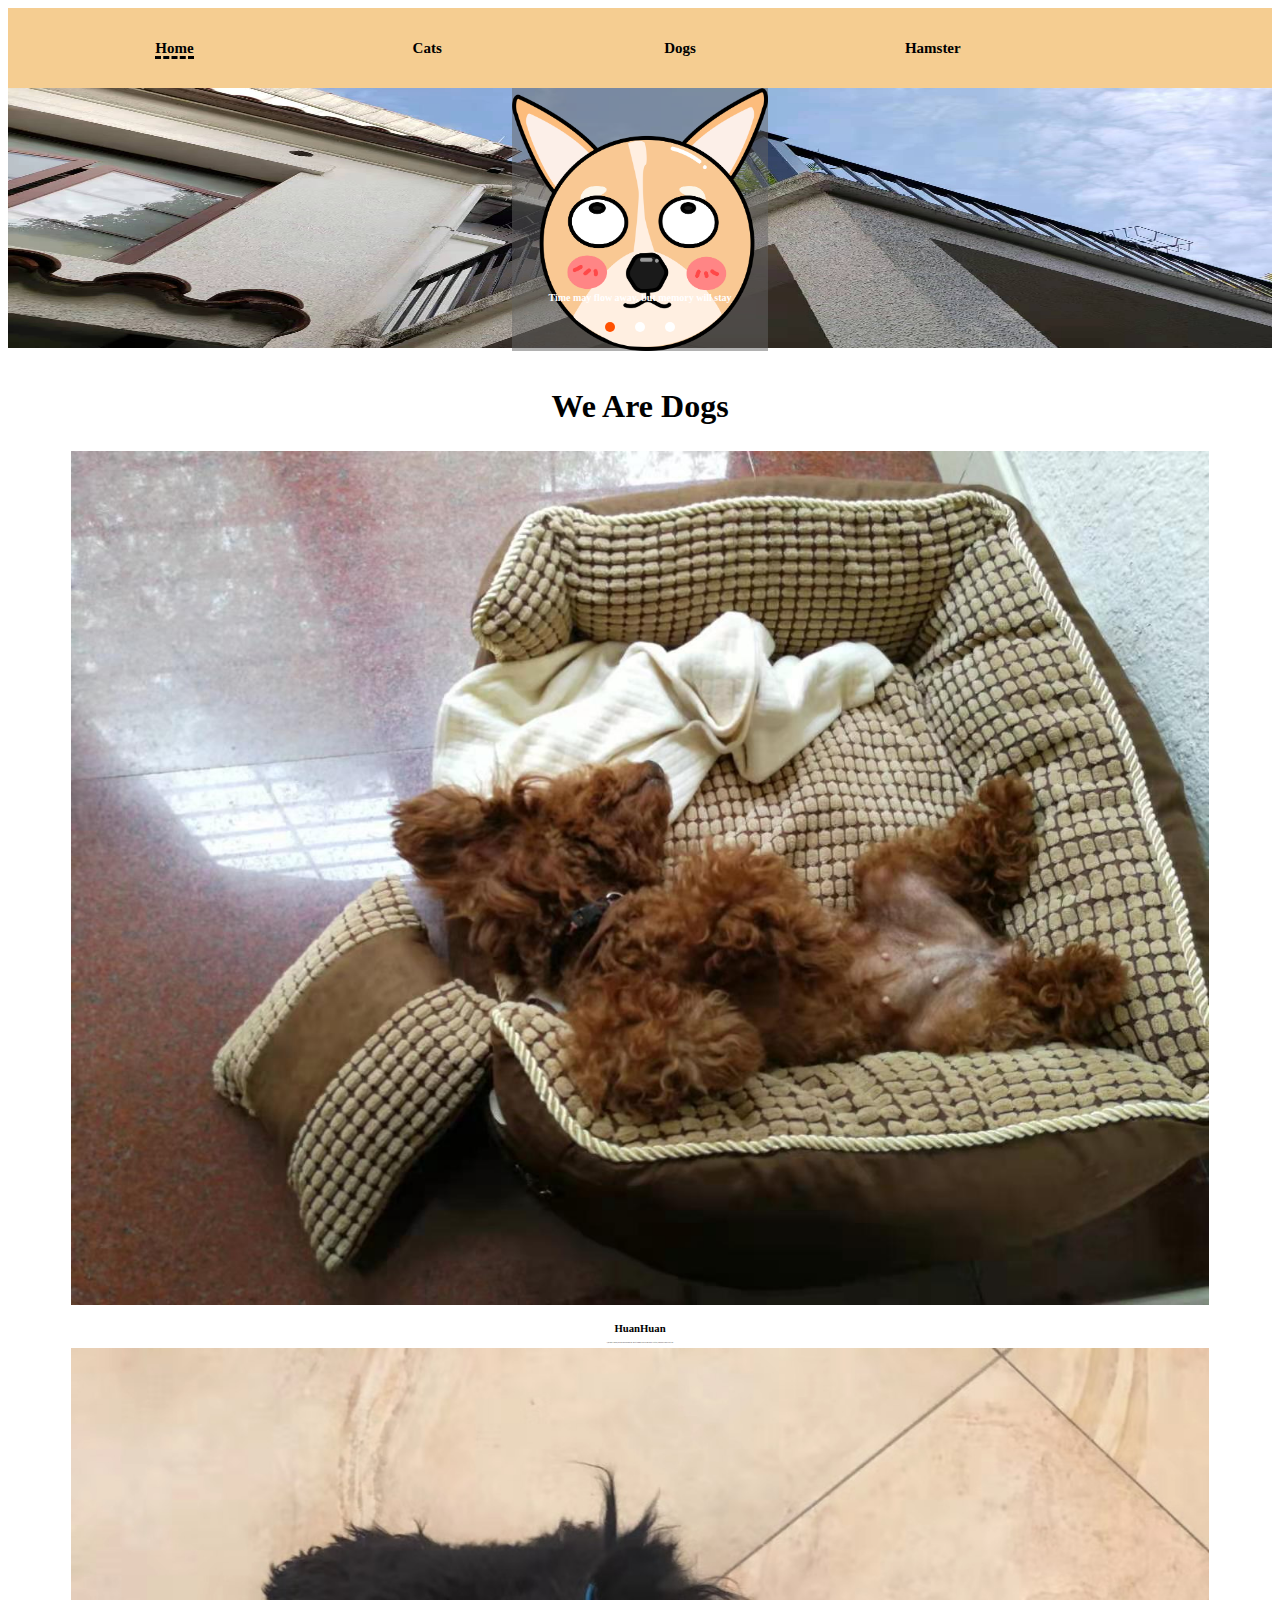
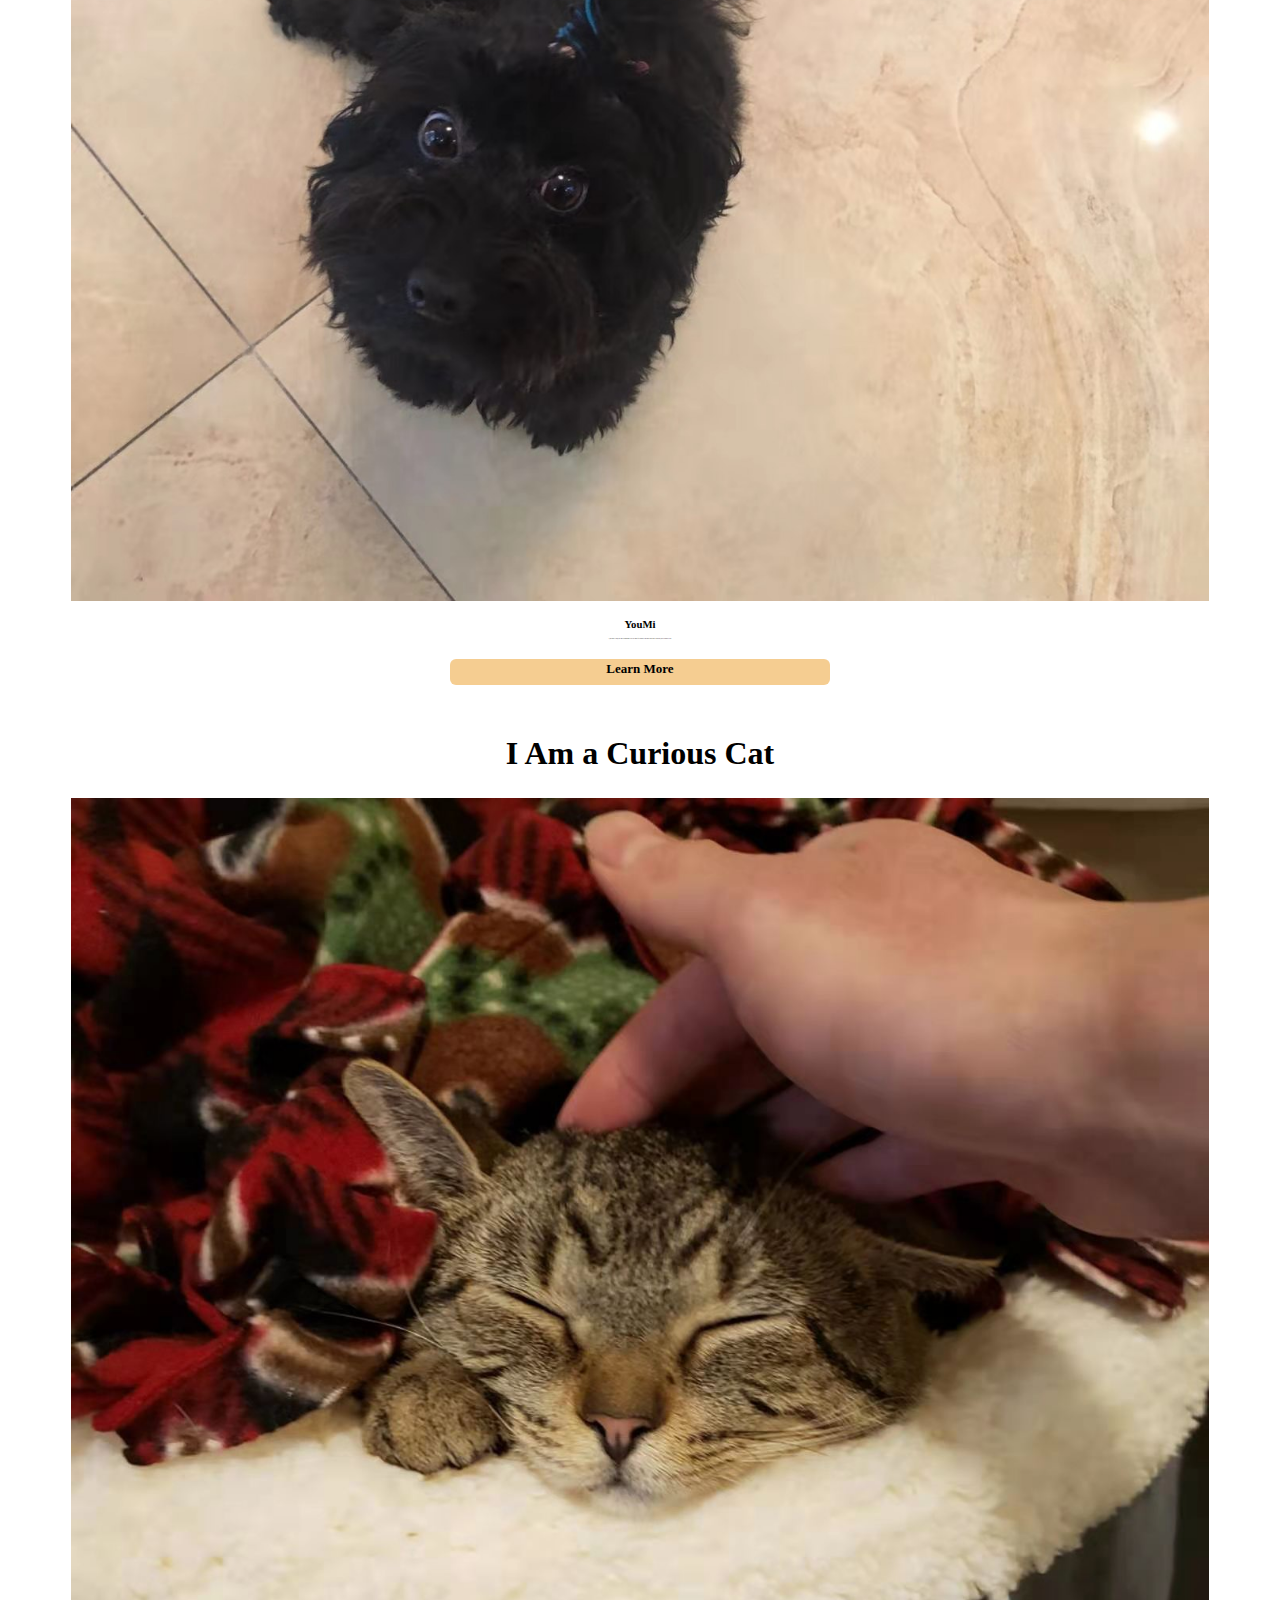
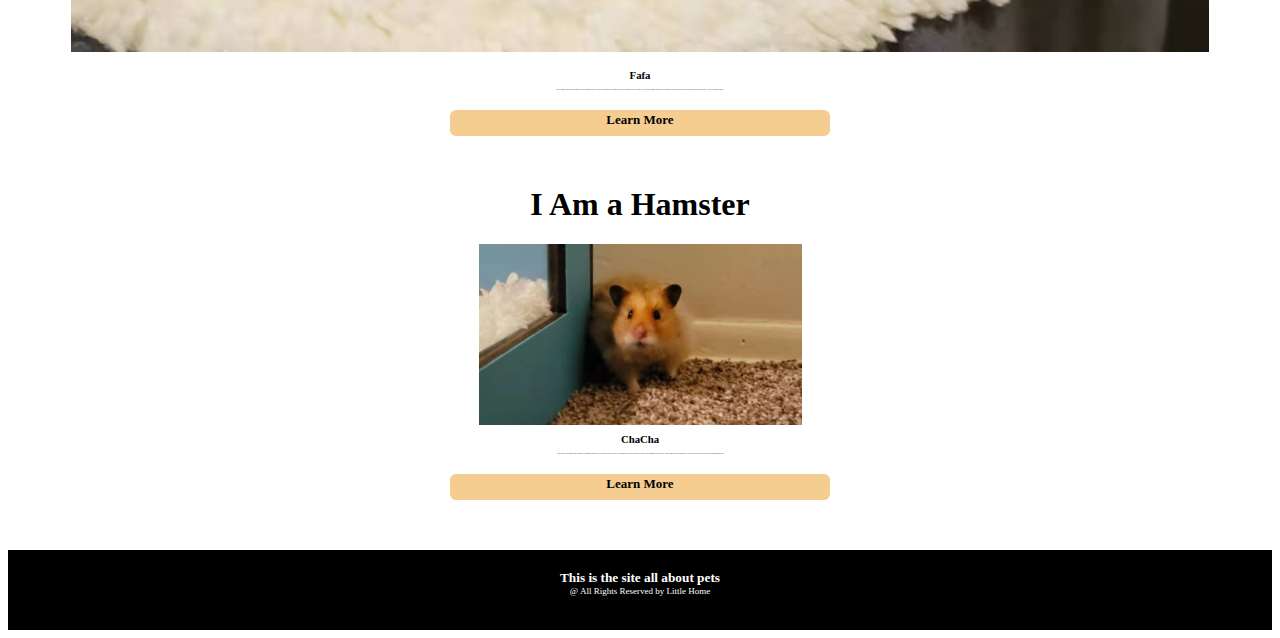
<file: index.html>
<!DOCTYPE html>
<html lang="en">
<head>
    <meta charset="UTF-8">
    <meta name="viewport" content="width=device-width, initial-scale=1.0">
    <link rel="stylesheet" type="text/css" href="css/style.css">
    <title>Home</title>
    <style type="text/css">
        .article_list h5{
            margin: 15px 0;
        }

        .article_list h6{
            margin: 8px 0;
        }

        .more{
            margin-top: 20px;
            height: 26px;
            width: 30%;
            background-color: #f5cd91;
            vertical-align: middle;
            margin-left: 35%;
            border-radius: 6px;
            
        }
        .more span{
            font-weight: 700;
            font-size: small;
        }
    </style>
</head>
<body>
<main>
    <div class="headers">
        <nav>
            <ul>
                <li><a href="#" style="border-bottom: 3px dashed black">Home</a></li>
                <li><a href="./cat.html">Cats</a></li>
                <li><a href="./dog.html">Dogs</a></li>
                <li><a href="./hamster.html">Hamster</a></li>
            </ul>
        </nav>
    </div>

    <div class="imgBox">
        <img id="cartoon1" class="cartoon img1" src="images/cartoon-main head.png" alt="icon-cat">
        <img id="cartoon2" class="cartoon img2" src="images/cartoon-dog head.png" alt="icon-dog">
        <img id="cartoon3" class="cartoon img3" src="images/cartoon-hamster head.png" alt="icon-hamster">
        <img class="img-slide img1" src="images/banner-1.jpg" alt="slider-image1">
        <img class="img-slide img2" src="images/banner-2.jpg" alt="slider-image2">
        <img class="img-slide img3" src="images/banner-3.jpg" alt="slider-image3">
        
        <div class="circle">
            <ul class="cirbox">
                <li class="active a1" style="background-color: #ff5000;" onclick="ChangeImg(1)"></li>
                <li class="active a2" onclick="ChangeImg(2)"></li>
                <li class="active a3" onclick="ChangeImg(3)"></li>
            </ul>
        </div>
        <p>Time may flow away, but memory will stay</p>
    </div>

    <div class="article_list">
        <div id="article1">
            <h1>We Are Dogs</h1>
            <img src="images/home-dog1.jpg" alt="Dogs">
            <h6>HuanHuan</h6>
            <p>Hi, my name is HuanHuan, and I am a brown color poodle dog. I am the
                first member in this little home since the year of 2013, which has been
                about 8 years till now</p>
            <img src="images/home-dog2.jpg" alt="Dogs">
            <h6>YouMi</h6>
            <p>Hi, my name is YouMi, and I am the second member in the little home after
                Huanhuan. I am a supper supper supper energetic girl, and love going out
                to run</p>
            <div class="more"><span>Learn More</span></div>
        </div>
        <div id="article2">
            <h1>I Am a Curious Cat</h1>
            <img src="images/home-cat.jpg" alt="Cat">
            <h6>Fafa</h6>
            <p>I am Fafa, which mean being rich! I am adopted from the shelter in the
                beginning of the 2021 in the US. I was little nervous about the new
                environment at first, but I get very comfortable to where I live right now! I love
                to explore my surroundings, and I notice there is a little hamster lives near me.
                Wow, do not worry, I will not eat him! I am just curious to know what that is...
                wait, are you telling me that is a mouse..?</p>
            <div class="more"><span>Learn More</span></div>
        </div>
        <div id="article3">
            <h1>I Am a Hamster</h1>
            <div style="background-image: url(images/home-hamster.jpg); background-position: -50px -350px; background-size: 423px auto; height: 181px; width: 323px; margin: 0 auto;" alt="hamster"></div>
            <h6>ChaCha</h6>
            <p>Hey, I am Chacha! Please do not judge me by my size, I am actually a senior
                hamster, turning to 2 years old. And you know what, I may even be one of the
                few hamsters who ever take airplane! I came all the way from Los Angeles to
                Michigan, it was a long trip for me. Another crazy thing is there is a cat living
                near me! But...I do not even know what is a cat? Can I be the good friend with
                him by sharing my corns?
                </p>
            <div class="more"><span>Learn More</span></div>
        </div>
    </div>
    <div id="bottom">
        <h5 style="font-size: 1600;">This is the site all about pets</h6>
        <p style="margin: 0px; font-size: xx-small;">@ All Rights Reserved by Little Home</p>
    </div>
    <!-- Slider -->
    <script>
        var index=0;
            function ChangeImg(indexL) {
                index++;
                console.log(indexL)
                var a=document.getElementsByClassName("img-slide");
                var t=document.getElementsByClassName("cartoon");
                var b=document.getElementsByClassName("active");
                for(var i=0;i<a.length;i++){
                    if(indexL != i+1){
                        a[i].style.display='none';
                        t[i].style.display='none';
                        b[i].style.backgroundColor ='#fff';
                    }else{
                        a[i].style.display='block';
                        t[i].style.display='block';
                        b[i].style.backgroundColor ='#ff5000';
                    }
                }
            }
    </script>
</main>
</body>
</html>
</file>
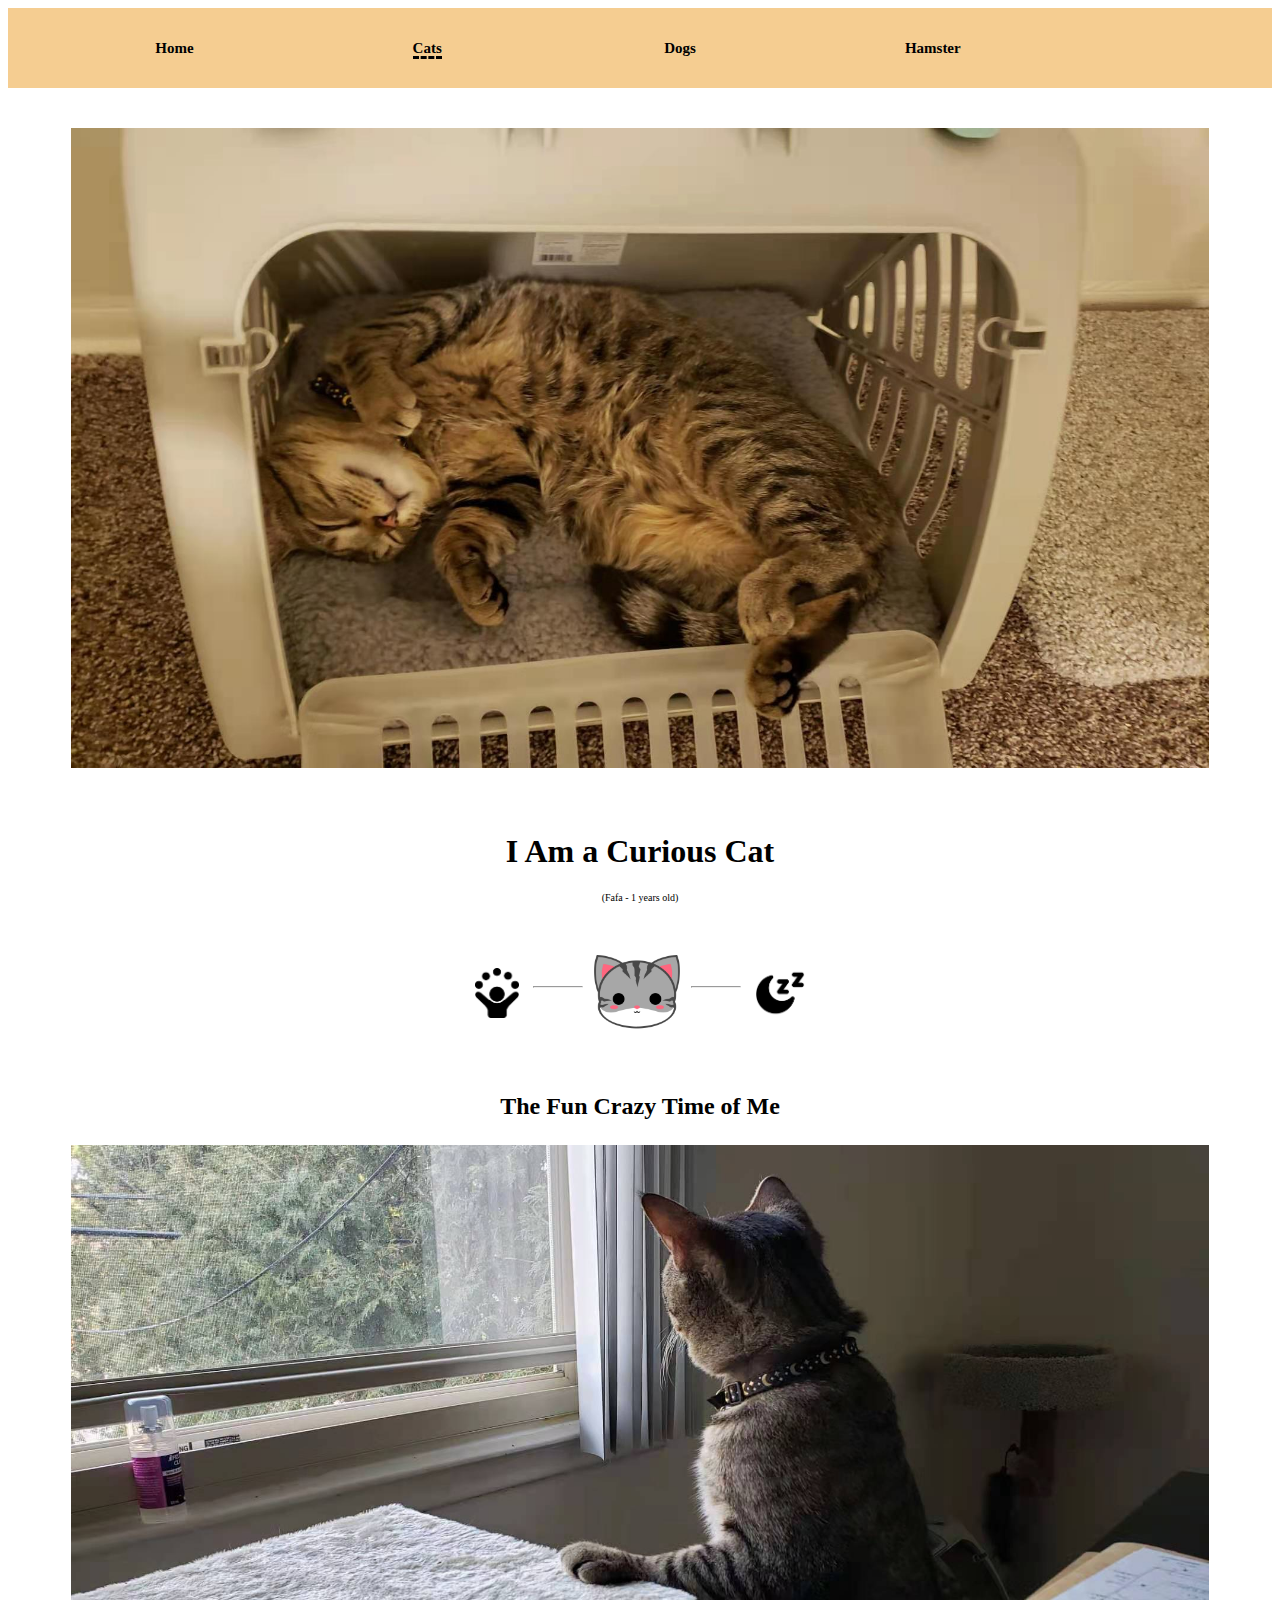
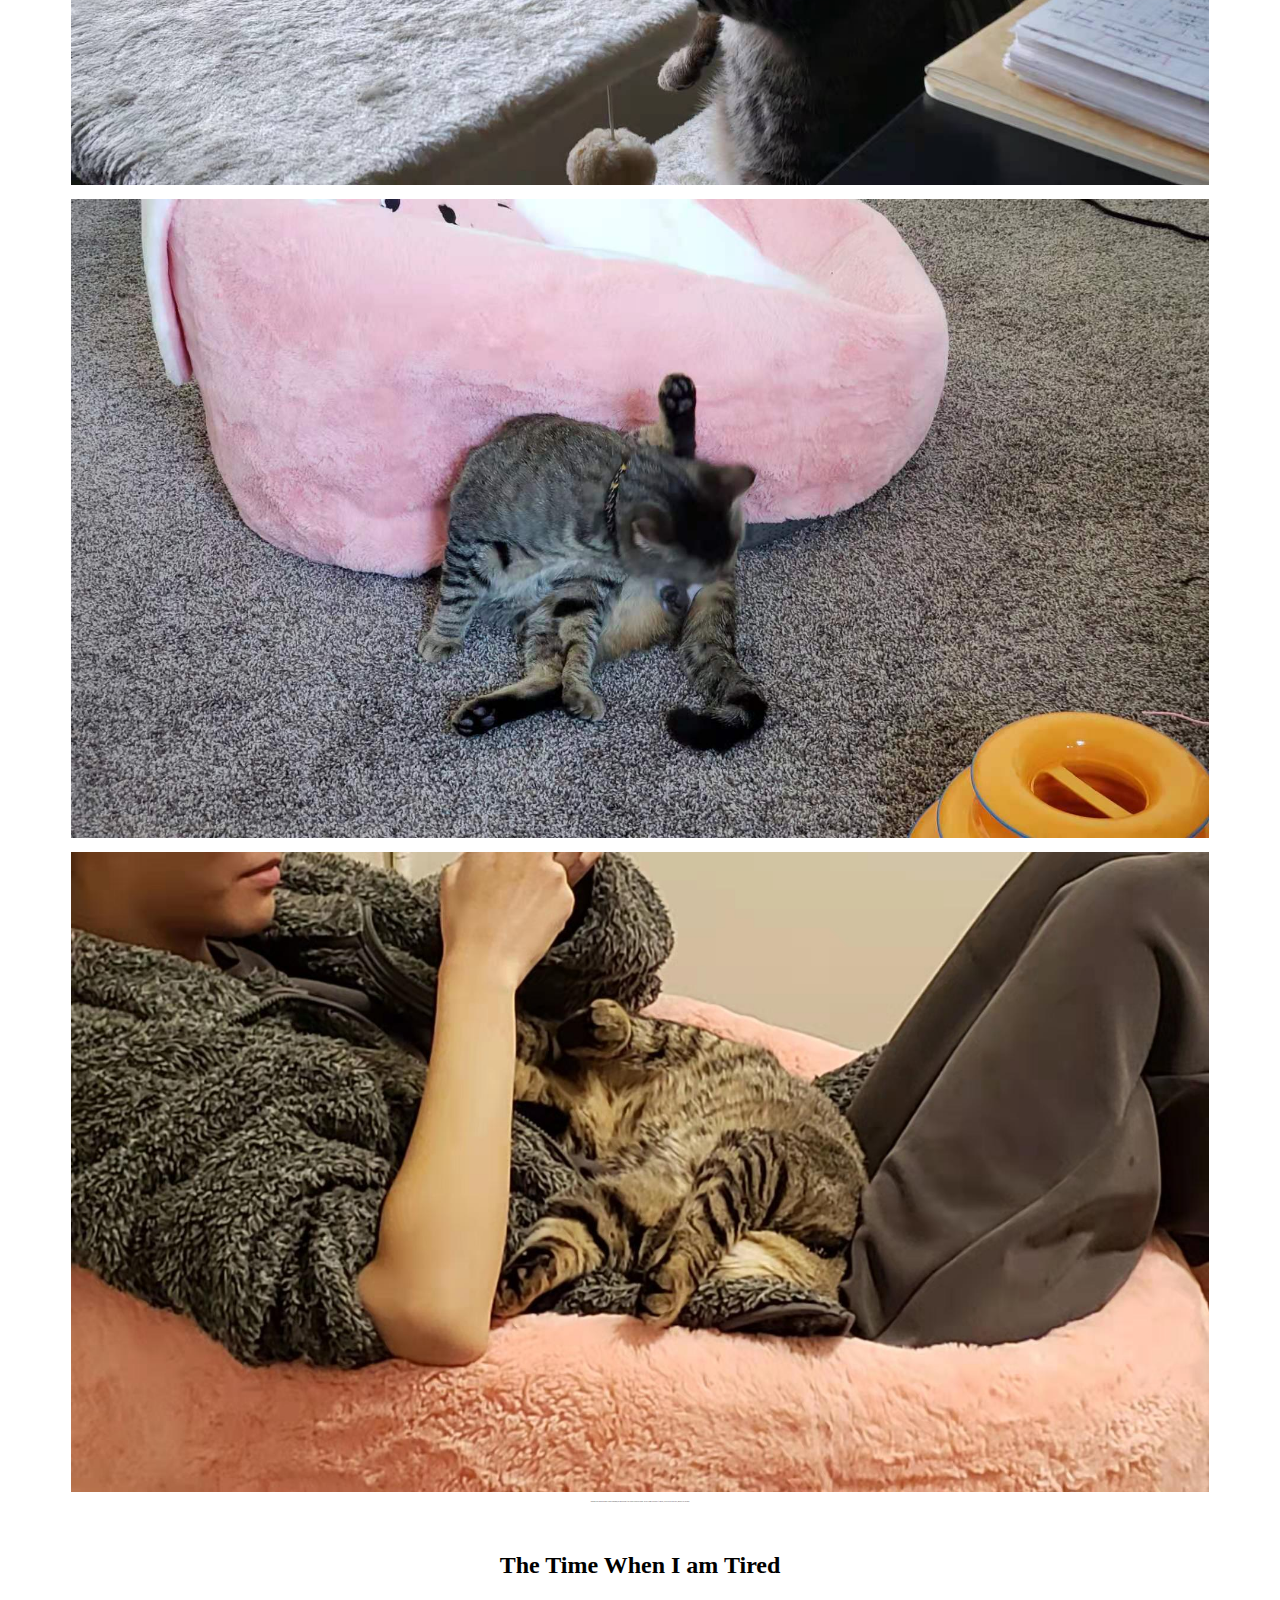
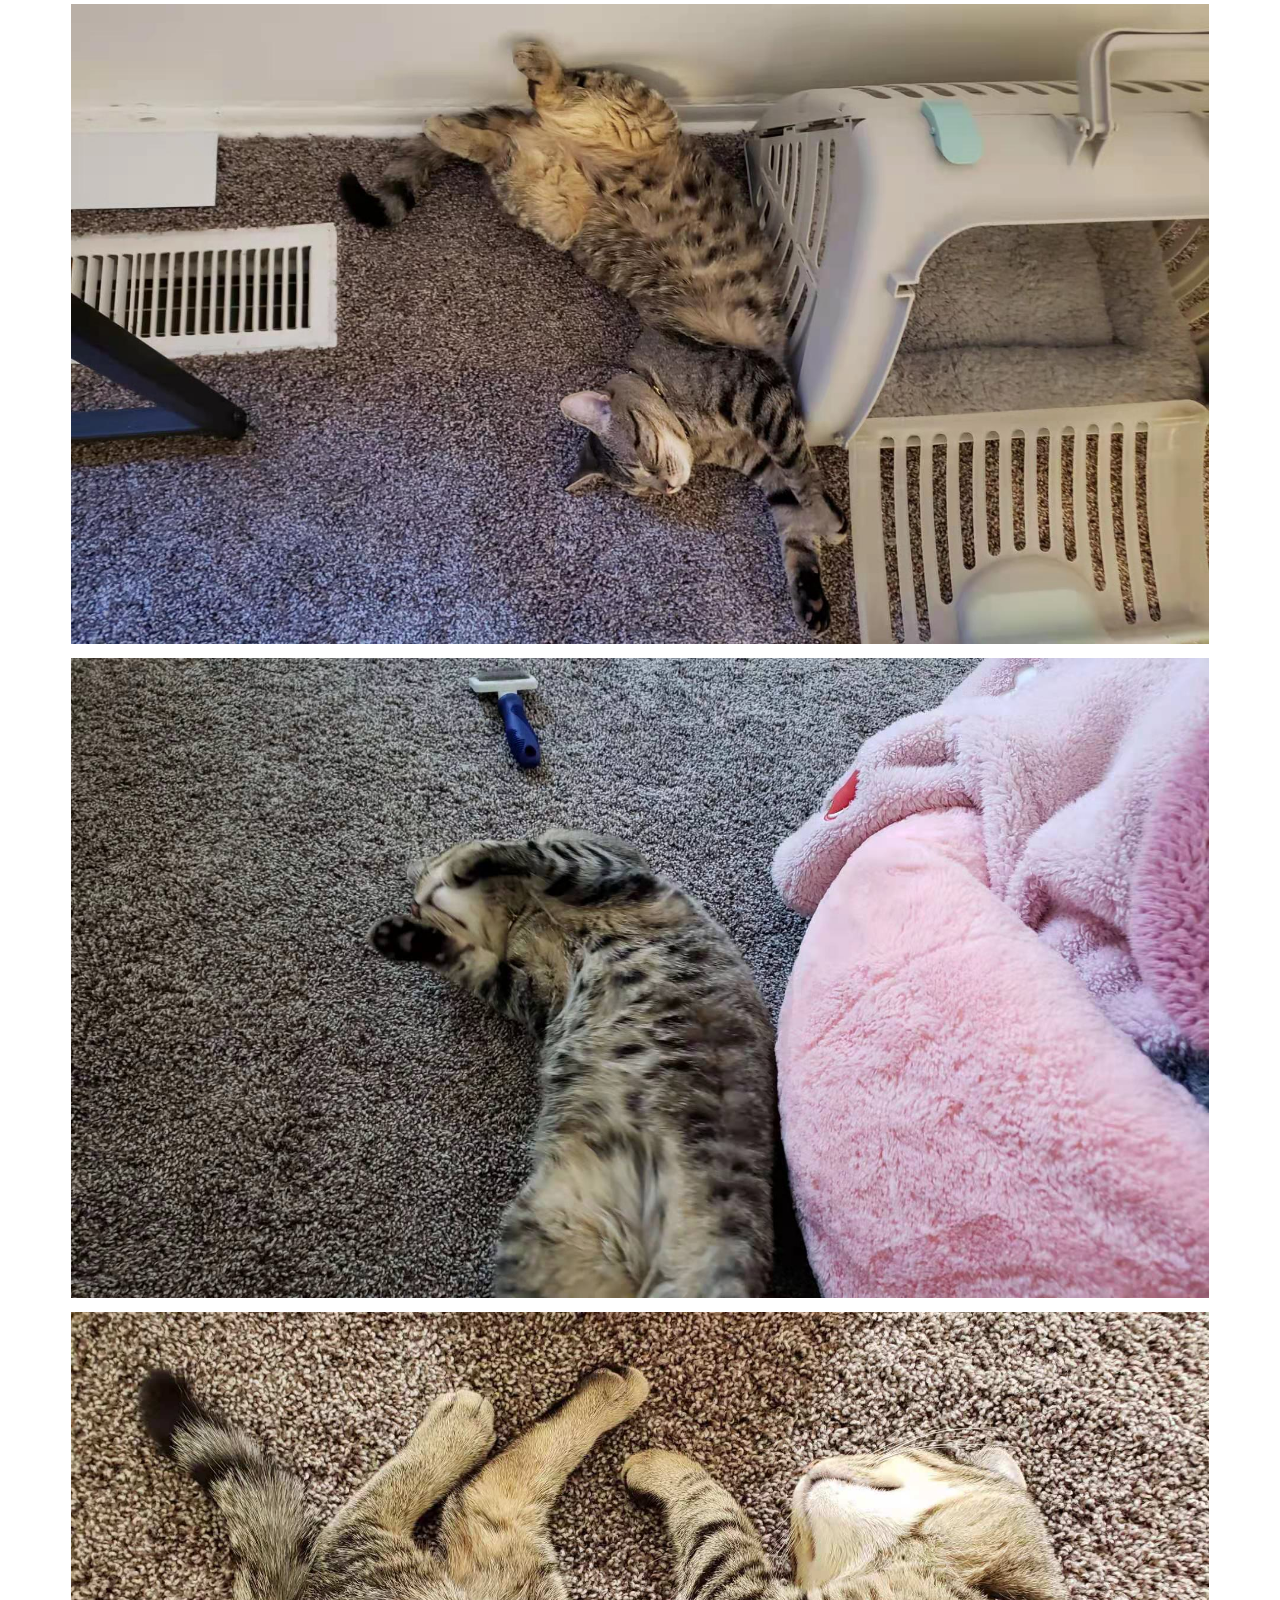
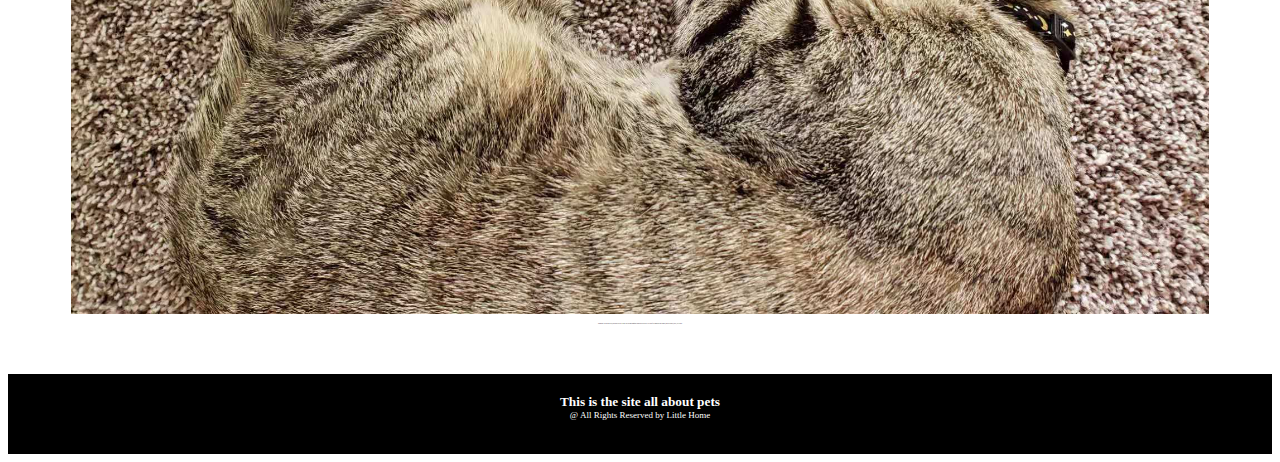
<file: cat.html>
<!DOCTYPE html>
<html lang="en">
<head>
    <meta charset="UTF-8">
    <meta name="viewport" content="width=device-width, initial-scale=1.0">
    <title>Cat</title>
    <link rel="stylesheet" type="text/css" href="css/style.css">
</head>
<body>
<main>
    <div class="headers">
        <nav>
            <ul>
                <li><a href="./index.html">Home</a></li>
                <li><a href="#" style="border-bottom: 3px dashed black">Cats</a></li>
                <li><a href="./dog.html">Dogs</a></li>
                <li><a href="./hamster.html">Hamster</a></li>
            </ul>
        </nav>
    </div>
    <img class="main_img" src="images/cat-main.jpg" alt="cat-main image">
    <div id="cartoon_text">
        <h1>I Am a Curious Cat</h1>
        <p>(Fafa - 1 years old)</p>
    </div>
    <div class="cartoon_box">
        <img src="images/people.png" alt="icon-having fun">
        <div style="margin-left: 10px;"><hr/></div>
        <img style="height: 100px;" src="images/cartoon-cat.png" alt="cat-logo">
        <div style="margin-right: 10px;"><hr/></div>
        <img src="images/moon.png" alt="icon-sleeping">
    </div>
    <div class="article_list">
        <div id="article1">
            <h2>The Fun Crazy Time of Me</h2>
            <img src="images/cat-fun1.jpg" alt="cat-fun">
            <img src="images/cat-fun2.jpg" alt="cat-fun">
            <img src="images/cat-fun3.jpg" alt="cat-fun">
            <p>I know many people think cats are mainly sleeping in the morning, but I am
                awaked once if there is anyone willing to play with me! And I have so many
                toys to choose. If I am alone, I always like to stay in the cat tree, and observe
                the view outside
            </p>
        </div>
        <div id="article2">
            <h2>The Time When I am Tired</h2>
            <img src="images/cat-sleep1.jpg" alt="cat-sleep">
            <img src="images/cat-sleep2.jpg" alt="cat-sleep">
            <img src="images/cat-sleep3.jpg" alt="cat-sleep">
            <p>I did mention I do not always sleep, but who does not like sleeping! This is the
                most comfortable thing to do on the world. Every spots of the home can be my
                warm bed, such as the carpet, cat tree, or even desk
            </p>
        </div>
    </div>
    <div id="bottom">
        <h5 style="font-size: 1600;">This is the site all about pets</h6>
        <p style="margin: 0px; font-size: xx-small;">@ All Rights Reserved by Little Home</p>
    </div>
</main>
</body>
</html>
</file>
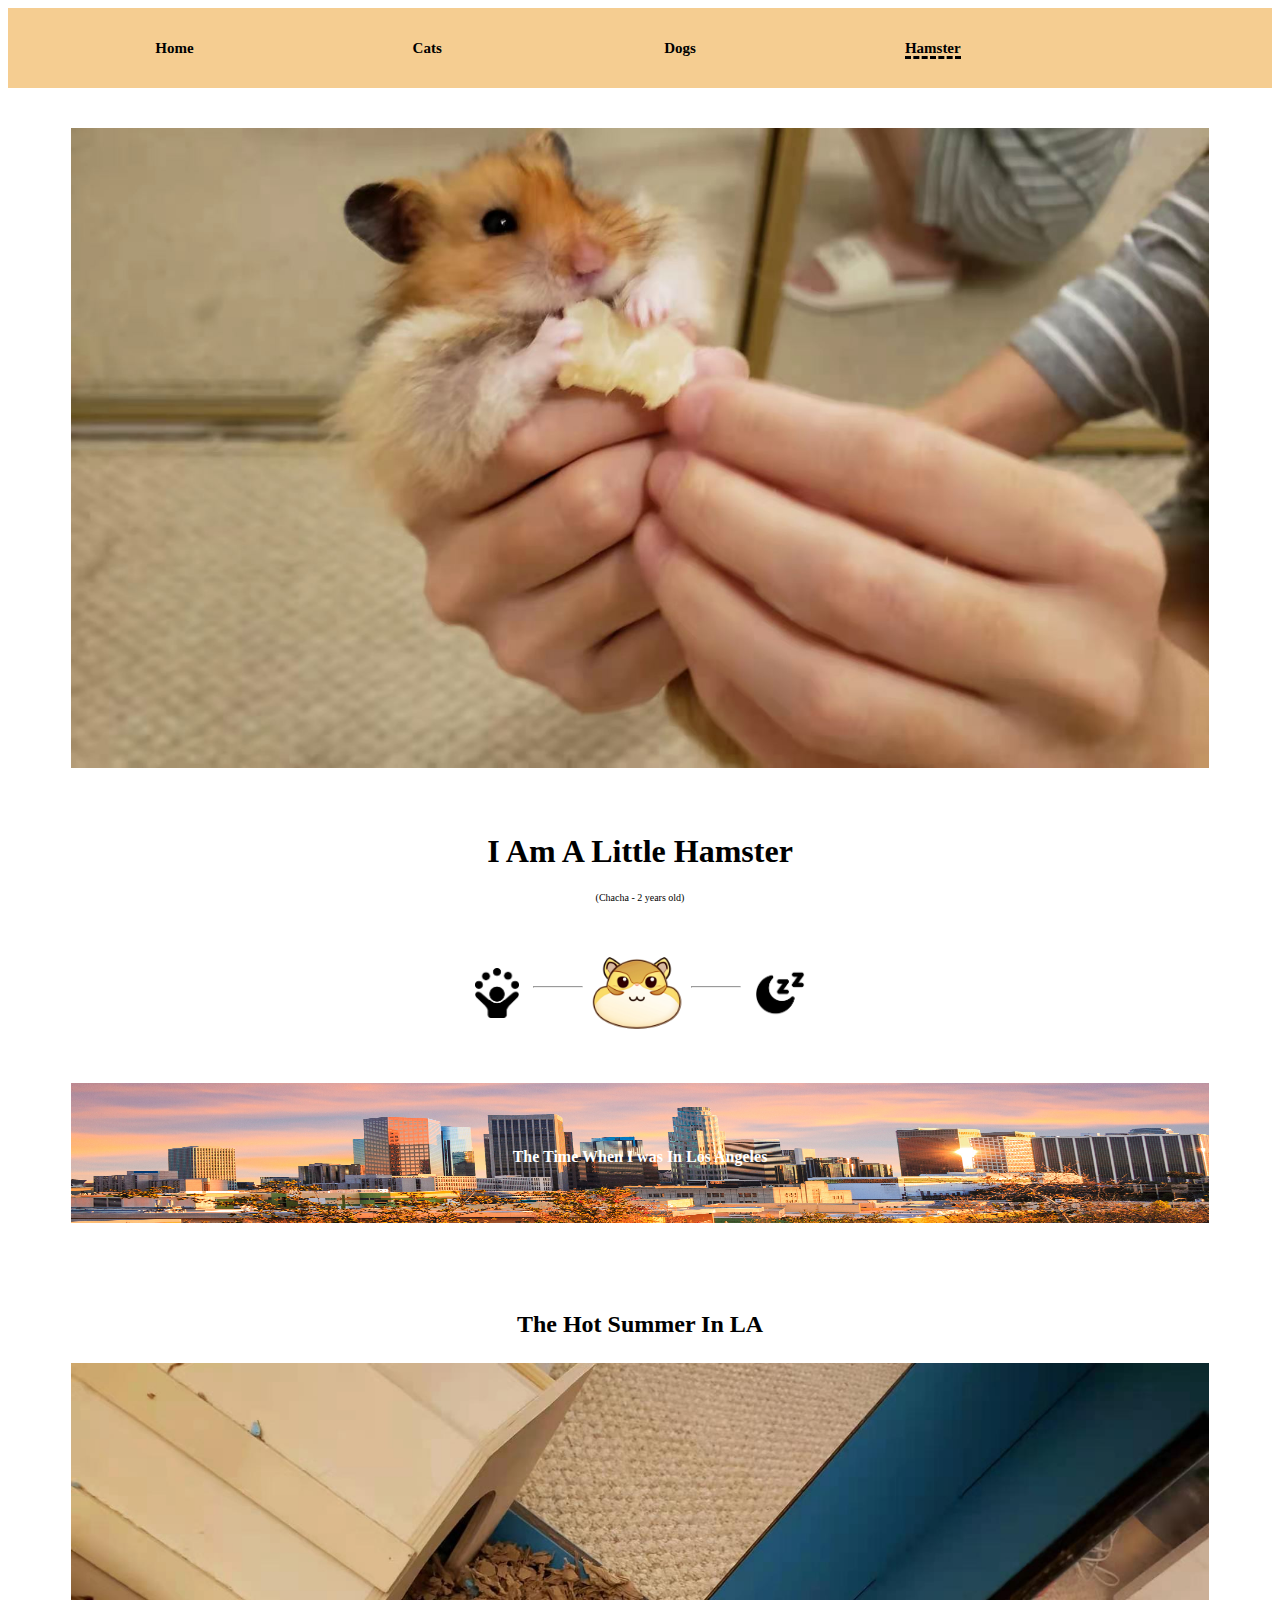
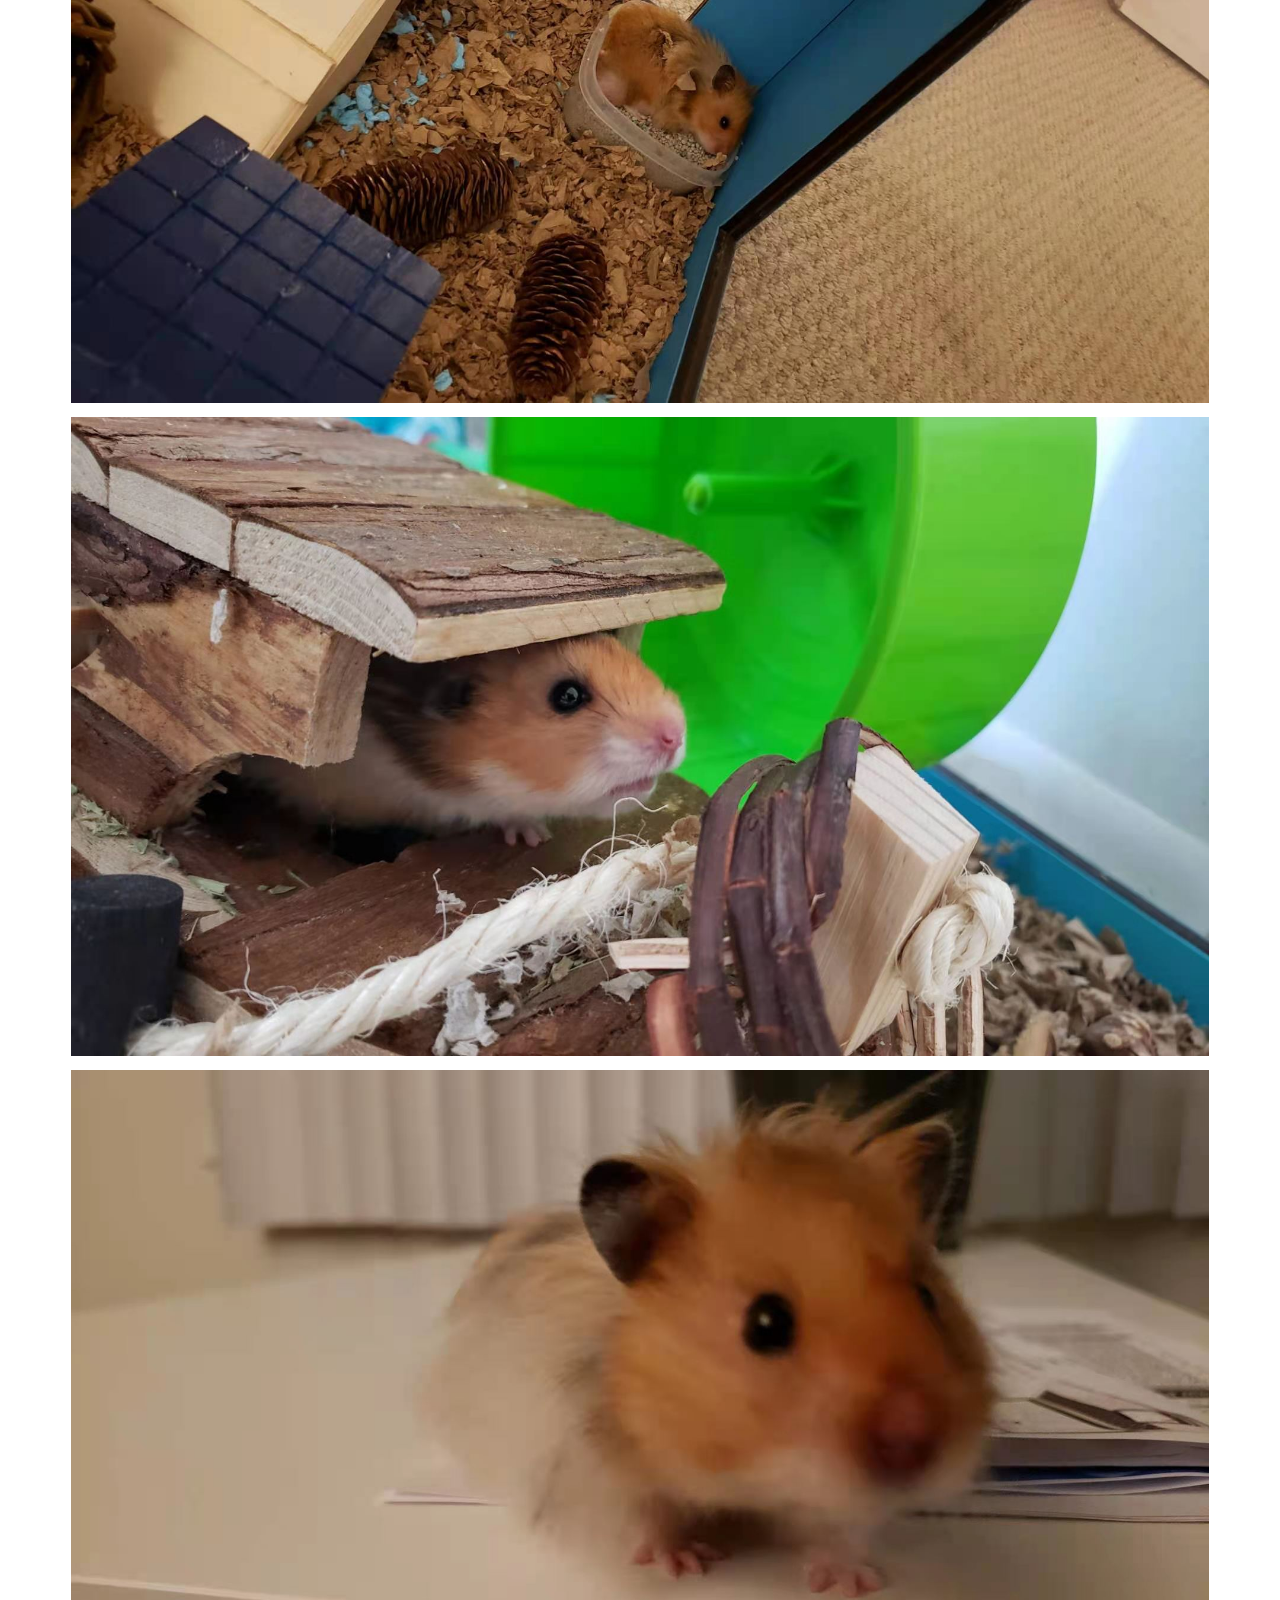
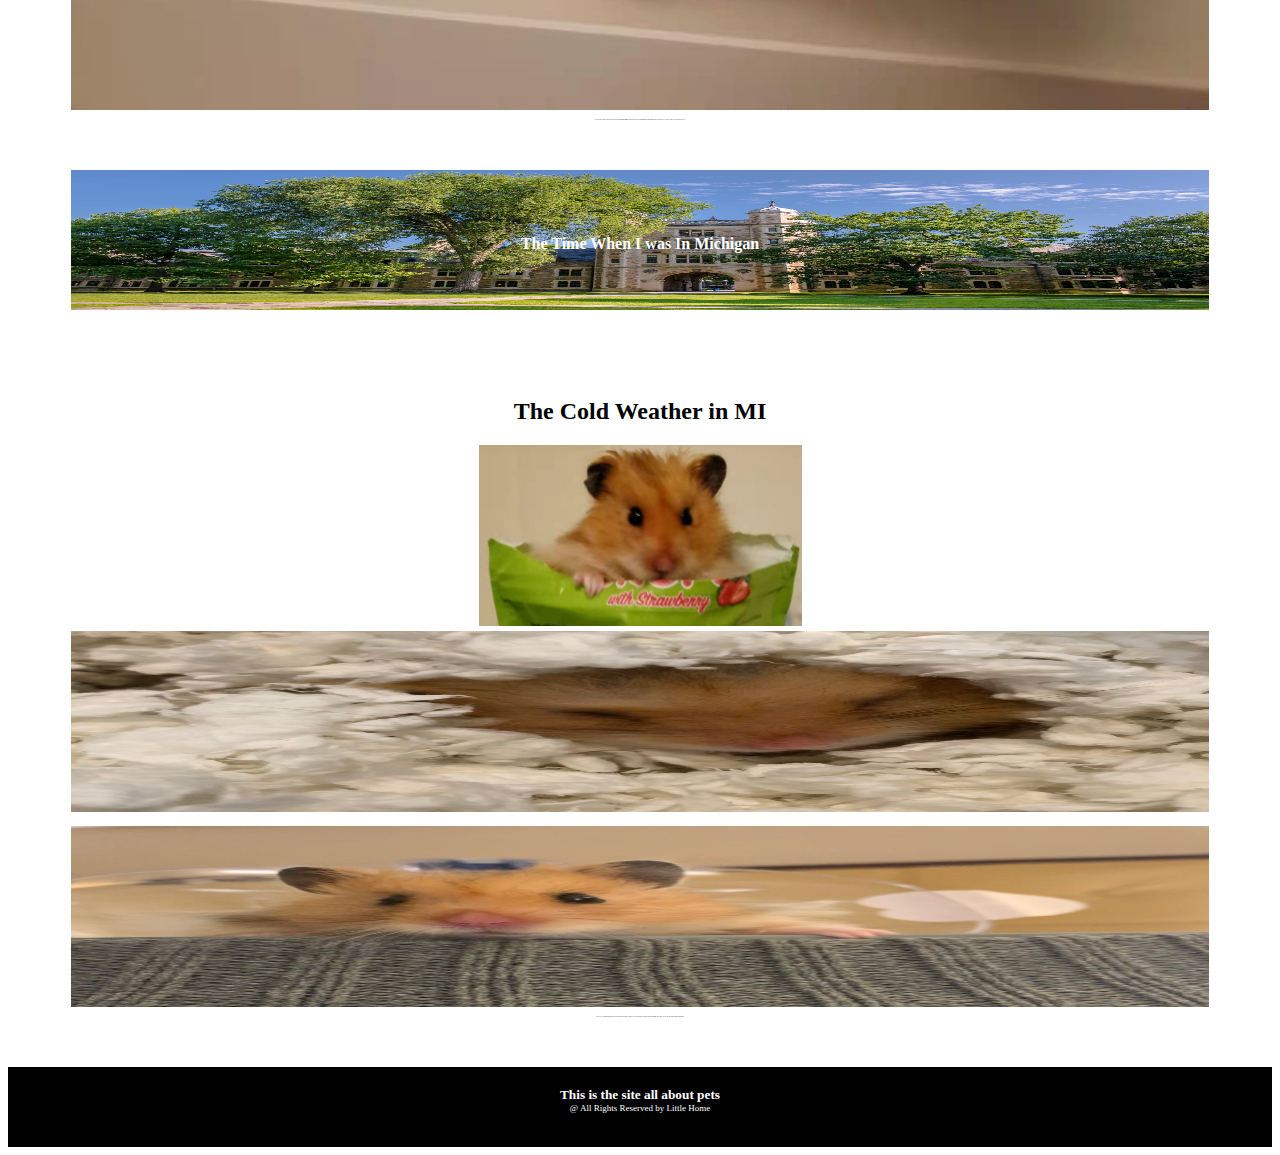
<file: hamster.html>
<!DOCTYPE html>
<html lang="en">
<head>
    <meta charset="UTF-8">
    <meta name="viewport" content="width=device-width, initial-scale=1.0">
    <title>Hamster</title>
    <link rel="stylesheet" type="text/css" href="css/style.css">
    <style type="text/css">
        .playbill{
            text-align: center;
        }
        .playbill img{
            margin: 0 auto;
            height: 140px;
            width: 90%;
        }

        .playbill p{
            text-align: center;
            position: relative;
            bottom: 95px;
            color: white;
            font-weight: bold;
        }

        #article2 img{
            height: 181px;
        }
    </style>
</head>
<body>
<main>
    <div class="headers">
        <nav>
            <ul>
                <li><a href="./index.html">Home</a></li>
                <li><a href="./cat.html">Cats</a></li>
                <li><a href="./dog.html">Dogs</a></li>
                <li><a href="#" style="border-bottom: 3px dashed black">Hamster</a></li>
            </ul>
        </nav>
    </div>
    <img class="main_img" src="images/hamster-main.jpg" alt="Hamster-main image">
    <div id="cartoon_text">
        <h1>I Am A Little Hamster</h1>
        <p>(Chacha - 2 years old)</p>
    </div>
    <div class="cartoon_box">
        <img src="images/people.png" alt="icon-having fun">
        <div style="margin-left: 10px;"><hr/></div>
        <img style="height: 100px;" src="images/cartoon-hamster head.png" alt="Hamster-logo">
        <div style="margin-right: 10px;"><hr/></div>
        <img src="images/moon.png" alt="icon-sleeping">
    </div>
    <div class="playbill">
        <img src="images/hamster-background1.jpg" alt="Background-Los Angeles">
        <p>The Time When I was In Los Angeles</p>
    </div>
    <div class="article_list">
        <div id="article1">
            <h2>The Hot Summer In LA</h2>
            <img src="images/hamster-LA1.jpg" alt="hamster in LA">
            <img src="images/hamster-LA2.jpg" alt="hamster in LA">
            <img src="images/hamster-LA3.jpg" alt="hamster in LA">
            <p>Los Angeles is the first city I stayed, but it is way too hot for me during the
                summer. Besides of the weather, I want to introduce you to my big house, and
                all the food I have. Feel jealous? I can give you a sunflower seed I keep!
            </p>
        </div>
    </div>
    <div class="playbill">
        <img src="images/hamster-background2.jpg" alt="Background-Michigan">
        <p>The Time When I was In Michigan</p>
    </div>
    <div class="article_list">
        <div id="article2">
            <h2>The Cold Weather in MI</h2>
            <div style="background-image: url(images/hamster-MI1.jpg); background-position: -50px -150px; background-size: 423px auto; height: 181px; width: 323px; margin: 0 auto;" alt="hamster in MI"></div>
            <img src="images/hamster-MI2.jpg" alt="hamster in MI">
            <img src="images/hamster-MI3.jpg" alt="hamster in MI">
            <p>Oh, no! I feel like I am moving from a super hot area to another super cold
                area, and there is even a cat living near by me when I got to this new home!
                But he looks very cute, and I think I can be a good friend with him.
            </p>
        </div>
    </div>
    <div id="bottom">
        <h5 style="font-size: 1600;">This is the site all about pets</h6>
        <p style="margin: 0px; font-size: xx-small;">@ All Rights Reserved by Little Home</p>
    </div>
</main>
</body>
</html>
</file>
<file: css/style.css>
.headers{
    height: 80px;
    width: 100%;
    background: #f5cd91;
}
.headers ul{
    width: 80%;
    margin: 0;
    overflow: hidden;
    display: table;
    table-layout: fixed;
}
.headers ul li{
    display: table-cell;
    list-style: none;
    line-height: 80px;
    text-align: center;
}
.headers ul li a{
    font-weight: 550;
    font-size: 15px;
    color: black;
    text-decoration: none;
}

#bottom{
    height: 80px;
    width: 100%;
    margin: 0px;
    padding: 0;
    background-color: black;
    color: white;
    text-align: center;
}
#bottom h5{
    font-size: 1600;
    margin: 0px; 
    padding-top: 20px;
}

.article_list{
    width: 100%;
    vertical-align: middle;
    /* text-align: center; */
}
.article_list > div{
    margin: 50px 0;
    text-align: center;
}
.article_list div img{
    /* height: 200px; */
    width: 90%;
    margin: 5px 0;
}
.article_list p{
    text-align: center;
    margin: 0 auto;
    width: 90%;
    font-size: 1px;
}

.main_img{
    /* height: 200px; */
    width: 90%;
    margin: 40px 5%;
}
#cartoon_text{
    width: 100%;
    margin: 0px;
    padding: 0;
    text-align: center;
}
#cartoon_text p{
    font-size: 10px;
}


.cartoon_box{
    margin: 40px 0;
    width: 100%;
    text-align: center;
}
.cartoon_box div{
    width: 50px;
    display: inline-block;
}
.cartoon_box img{
    vertical-align: middle;
    height: 50px;
}

.imgBox{
    height: 250px;
}

.imgBox img{
    width: 100%;
    height: 260px;
}

.imgBox .cartoon{
    width: 20%;
    height: auto;
    position: absolute;
    left: 40%;
    background:rgba(100, 100, 100, 0.5);
}

.img1{
    display: block;
}

.img2{
    display: none;
}

.img3{
    display: none;
}
.circle{
    position: relative;
    bottom: 30px;
    text-align: center;
    height: 14px;
}

.imgBox p{
    text-align: center;
    position: relative;
    bottom: 80px;
    color: white;
    font-weight: bold;
    font-size: x-small;
}
.circle .cirbox{
    padding: 0;
    display: inline-block;
    width: auto;
    border-radius: 7px;
    font-size: 0; 
}
.circle .cirbox li{
    display: inline-block;
    width: 10px;
    height: 10px;
    border-radius: 50%;
    background: #fff;
    cursor: pointer;
    margin:0 10px;
}
</file>
